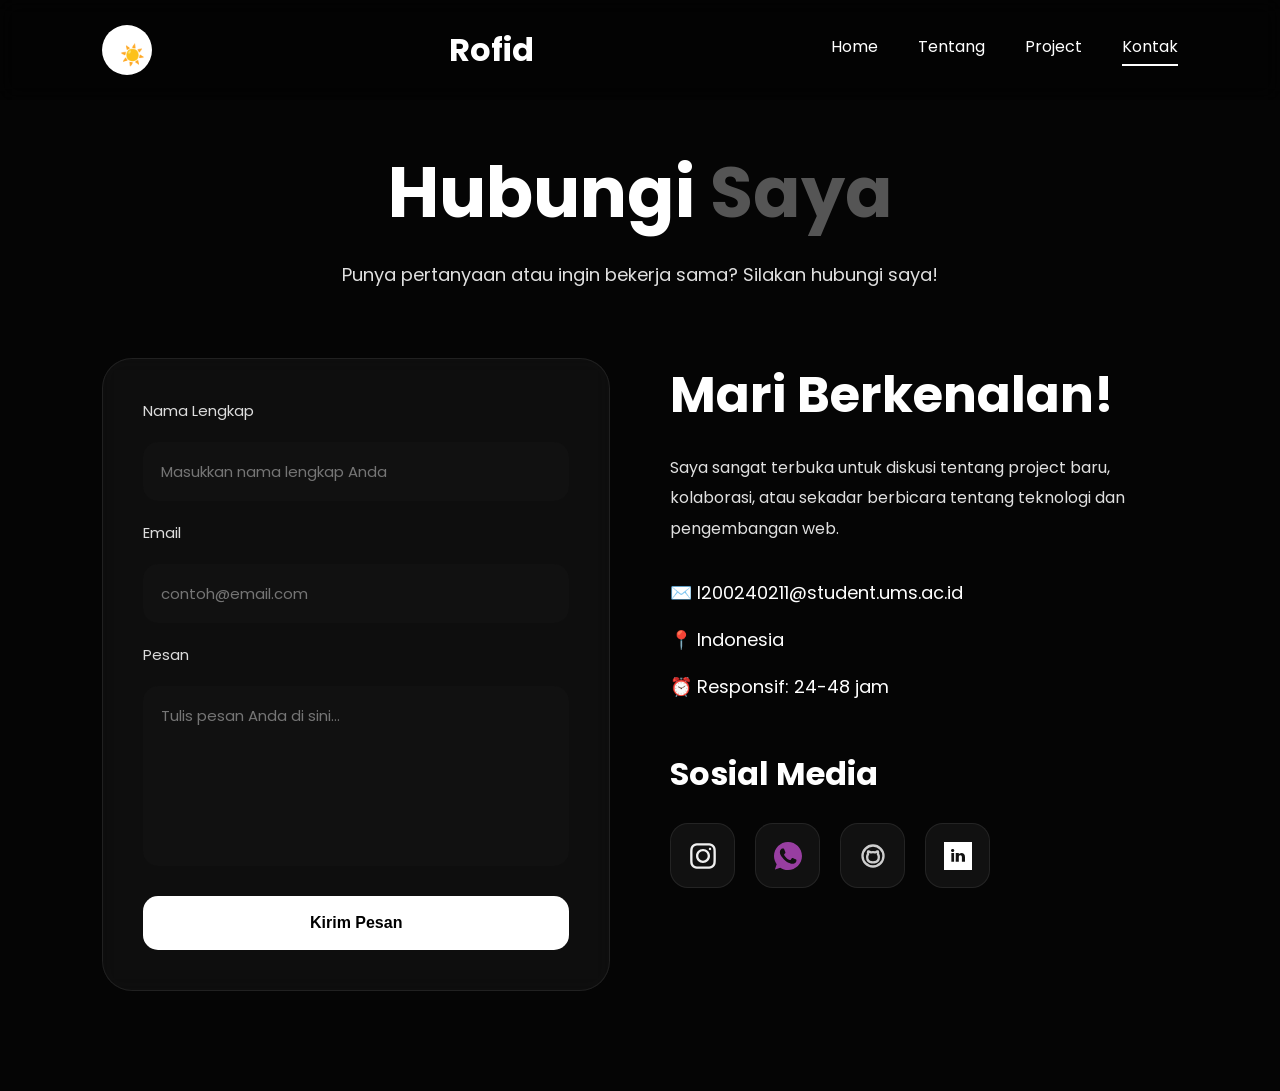
<file: contact.html>
<!DOCTYPE html>
<html lang="id">

<head>

<meta charset="UTF-8">
<meta name="viewport" content="width=device-width, initial-scale=1.0">

<title>Contact | Rofid</title>

<link rel="preconnect" href="https://fonts.googleapis.com">

<link href="https://fonts.googleapis.com/css2?family=Poppins:wght@300;400;500;700;800&display=swap" rel="stylesheet">

<link rel="stylesheet" href="css/style.css">

</head>

<body>

<!-- HEADER -->
<header>

    <button id="theme-toggle">☀️</button>

    <div class="logo">
        Rofid
    </div>

    <nav>

        <a href="index.html">Home</a>

        <a href="portfolio.html">Tentang</a>

        <a href="index.html#project">Project</a>

        <a href="contact.html" class="active">
            Kontak
        </a>
        

    </nav>

</header>

<!-- CONTACT -->
<section class="contact-page">

    <!-- TITLE -->
    <div class="contact-title">

        <h1>
            Hubungi <span>Saya</span>
        </h1>

        <p>
            Punya pertanyaan atau ingin bekerja sama?
            Silakan hubungi saya!
        </p>

    </div>

    <!-- CONTENT -->
    <div class="contact-container">

        <!-- FORM -->
        <div class="contact-form">

            <form>

                <label for="name">
                    Nama Lengkap
                </label>

                <input
                id="name"
                type="text"
                placeholder="Masukkan nama lengkap Anda">

                <label for="email">
                    Email
                </label>

                <input
                id="email"
                type="email"
                placeholder="contoh@email.com">

                <label for="message">
                    Pesan
                </label>

                <textarea
                id="message"
                placeholder="Tulis pesan Anda di sini..."></textarea>

                <button type="submit">
                    Kirim Pesan
                </button>

            </form>

        </div>

        <!-- INFO -->
        <div class="contact-info">

            <h2>
                Mari Berkenalan!
            </h2>

            <p>
                Saya sangat terbuka untuk diskusi
                tentang project baru, kolaborasi,
                atau sekadar berbicara tentang
                teknologi dan pengembangan web.
            </p>

            <!-- ITEM -->
            <div class="info-item">
                ✉️ l200240211@student.ums.ac.id
            </div>

            <div class="info-item">
                📍 Indonesia
            </div>

            <div class="info-item">
                ⏰ Responsif: 24-48 jam
            </div>

            <!-- SOCIAL -->
            <h3>
                Sosial Media
            </h3>

            <div class="social-icons">

    <a href="https://instagram.com/rofid__/" target="_blank"> 

        <img src="images/icons/instagram.svg" alt="Instagram">

    </a>

    <a href="https://wa.me/6285865696308" target="_blank">

        <img src="images/icons/whatsapp.svg" alt="WhatsApp">

    </a>

    <a href="https://github.com/tif1330/membangun-website-personal-l200240211-Rofid-1" target="_blank">

        <img src="images/icons/github.svg" alt="GitHub">

    </a>

    <a href="#">
        <img src="images/icons/linkedin.svg" alt="LinkedIn">
    </a>

</div>

        </div>

    </div>

</section>

<!-- DARK MODE -->
<script>

const toggleBtn =
document.getElementById("theme-toggle");

toggleBtn.onclick = function(){

    document.body.classList.toggle("light-mode");

    if(document.body.classList.contains("light-mode")){

        toggleBtn.innerHTML = "🌙";

    } else{

        toggleBtn.innerHTML = "☀️";

    }

}

</script>

</body>
</html>
</file>
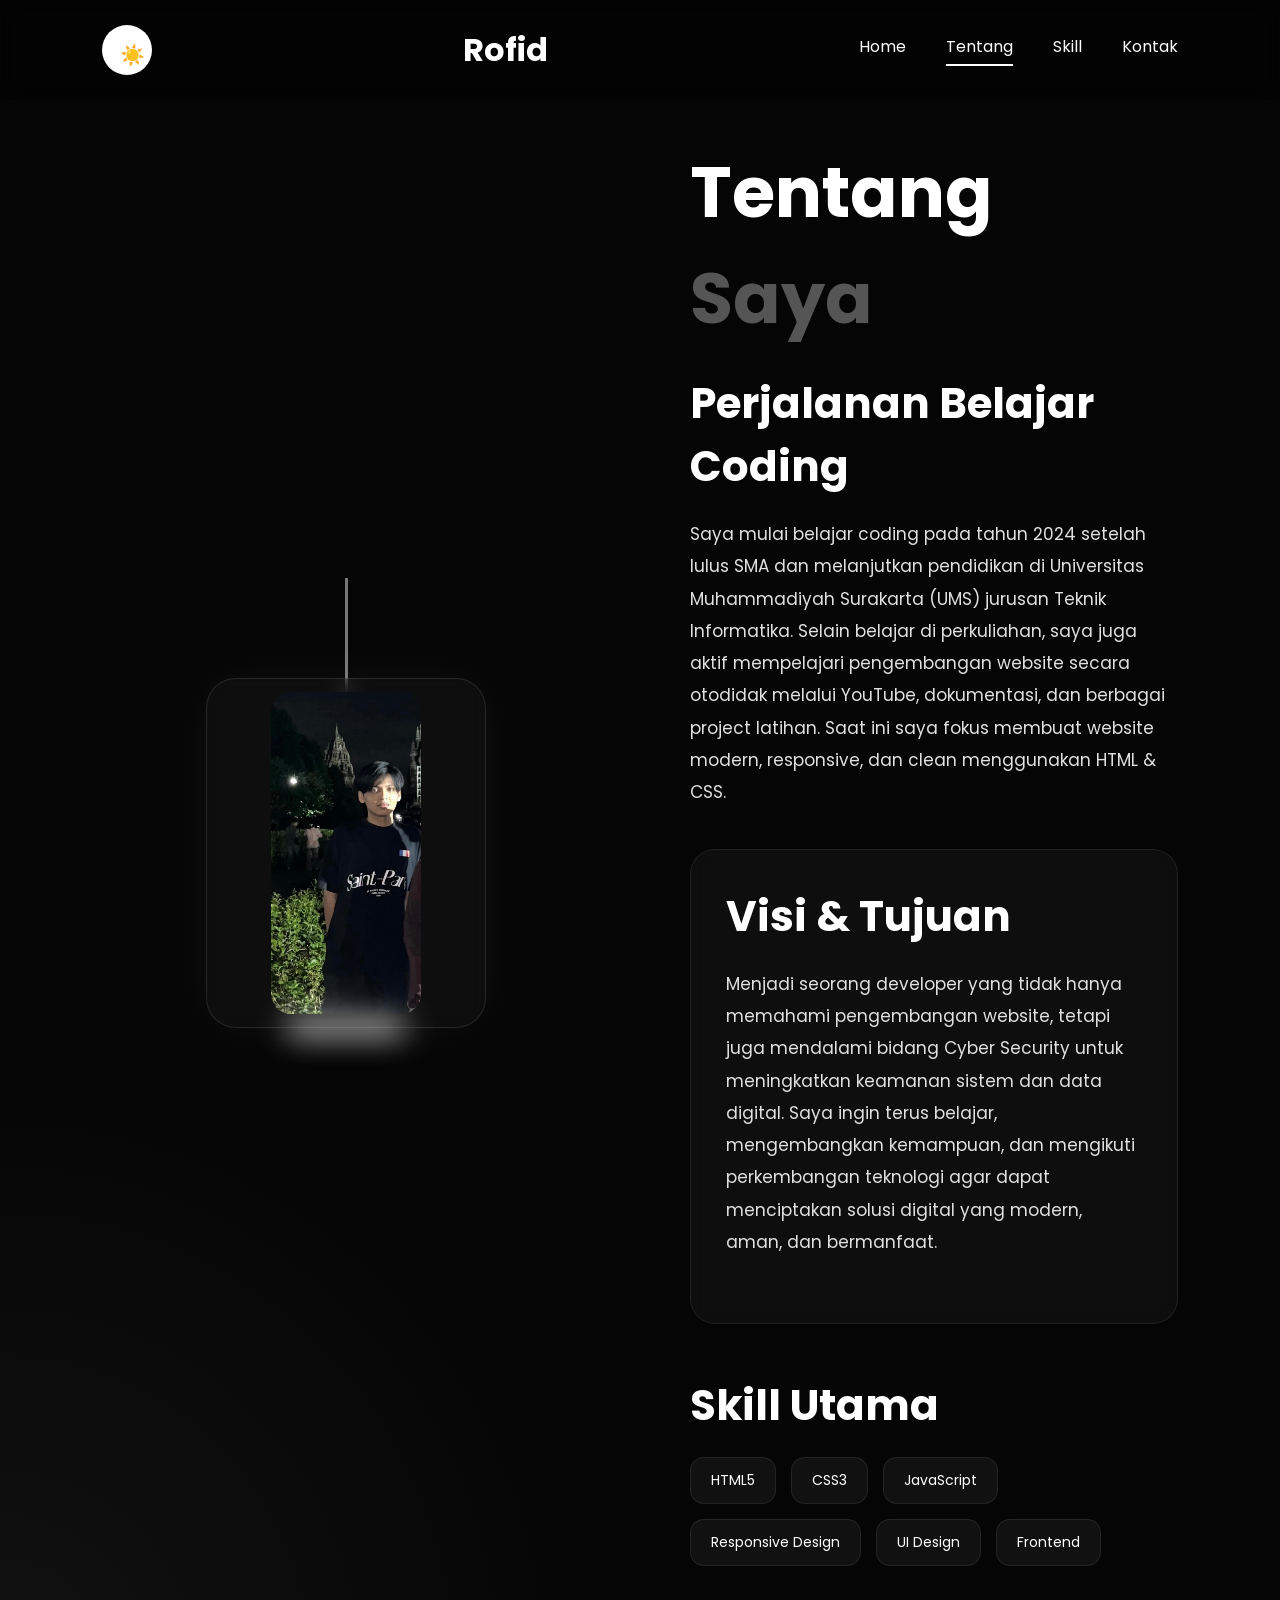
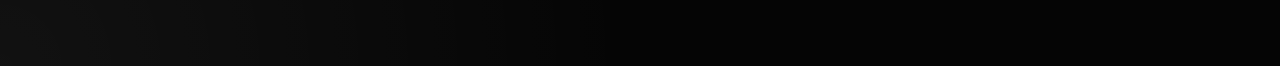
<file: portfolio.html>
<!DOCTYPE html>
<html lang="id">

<head>

<meta charset="UTF-8">
<meta name="viewport" content="width=device-width, initial-scale=1.0">

<title>Portfolio | Rofid</title>

<link rel="preconnect" href="https://fonts.googleapis.com">

<link href="https://fonts.googleapis.com/css2?family=Poppins:wght@300;400;500;700;800&display=swap" rel="stylesheet">

<link rel="stylesheet" href="css/style.css">

</head>

<body>

<!-- HEADER -->
<header>

    <button id="theme-toggle">☀️</button>

    <div class="logo">
        Rofid
    </div>

    <nav>

        <a href="index.html">Home</a>

        <a href="portfolio.html" class="active">
            Tentang
        </a>

        <a href="#skills">Skill</a>

        <a href="contact.html">
            Kontak
        </a>

    </nav>

</header>

<!-- ABOUT -->
<section class="about-page">

    <!-- FOTO -->
    <div class="about-image">

        <!-- TALI -->
        <div class="hanger"></div>

        <!-- CARD -->
        <div class="profile-card">

            <img src="images/profile.jpeg" alt="Foto profil Rofid">

            <!-- GLOW -->
            <div class="bottom-light"></div>

        </div>

    </div>

    <!-- TEXT -->
    <div class="about-content">

        <h1>
            Tentang <span>Saya</span>
        </h1>

        <h2>
            Perjalanan Belajar Coding
        </h2>

        <p>
            Saya mulai belajar coding pada tahun 2024 setelah lulus SMA
            dan melanjutkan pendidikan di Universitas Muhammadiyah Surakarta (UMS)
            jurusan Teknik Informatika.

            Selain belajar di perkuliahan, saya juga aktif mempelajari
            pengembangan website secara otodidak melalui YouTube,
            dokumentasi, dan berbagai project latihan.

            Saat ini saya fokus membuat website modern,
            responsive, dan clean menggunakan HTML & CSS.
        </p>

        <!-- VISI -->
        <div class="vision-card">

            <h2>
                Visi & Tujuan
            </h2>

            <p>
                Menjadi seorang developer yang tidak hanya memahami
                pengembangan website, tetapi juga mendalami bidang
                Cyber Security untuk meningkatkan keamanan sistem
                dan data digital.

                Saya ingin terus belajar, mengembangkan kemampuan,
                dan mengikuti perkembangan teknologi agar dapat
                menciptakan solusi digital yang modern, aman,
                dan bermanfaat.
            </p>
        </div>

        <!-- SKILL -->
        <div id="skills">

            <h2 class="skill-title">
                Skill Utama
            </h2>

            <div class="skills">

                <span>HTML5</span>

                <span>CSS3</span>

                <span>JavaScript</span>

                <span>Responsive Design</span>

                <span>UI Design</span>

                <span>Frontend</span>

            </div>

        </div>

    </div>

</section>

<!-- DARK MODE -->
<script>

const toggleBtn =
document.getElementById("theme-toggle");

toggleBtn.onclick = function(){

    document.body.classList.toggle("light-mode");

    if(document.body.classList.contains("light-mode")){

        toggleBtn.innerHTML = "🌙";

    } else{

        toggleBtn.innerHTML = "☀️";

    }

}

</script>

</body>
</html>
</file>
<file: css/style.css>
/* RESET */
*{
    margin:0;
    padding:0;
    box-sizing:border-box;
}

html{
    scroll-behavior:smooth;
}

body{
    font-family:'Poppins',sans-serif;

    background:#050505;

    color:white;

    overflow-x:hidden;
}

/* HEADER */
header{
    width:100%;

    padding:25px 8%;

    display:flex;

    justify-content:space-between;

    align-items:center;

    position:fixed;

    top:0;

    left:0;

    z-index:1000;

    background:rgba(0,0,0,.4);

    backdrop-filter:blur(10px);
}

.logo{
    font-size:32px;

    font-weight:700;
}

nav{
    display:flex;

    gap:40px;
}

nav a{
    color:white;

    text-decoration:none;

    font-size:16px;

    transition:.3s;
}

nav a:hover{
    color:#e0e0e0;
}

/* HERO */
.hero{
    min-height:100vh;

    padding:120px 8%;

    display:flex;

    justify-content:space-between;

    align-items:center;

    gap:100px;

    background:
    radial-gradient(circle at top right,
    rgba(255,255,255,.08),
    transparent 30%);
}

.hero-text{
    flex:1;
}


.hero-text h1{
    font-size:90px;

    line-height:1.1;

    margin:20px 0;

    font-weight:800;
}

.hero-text p{
    color:#e0e0e0;

    font-size:18px;

    line-height:1.8;

    max-width:600px;
}

/* BUTTON */
.hero-buttons{
    margin-top:40px;

    display:flex;

    gap:20px;
}

.btn-primary,
.btn-secondary{
    padding:15px 35px;

    border-radius:15px;

    text-decoration:none;

    font-weight:500;

    transition:.3s;
}

.btn-primary{
    background:white;

    color:black;
}

.btn-primary:hover{
    transform:translateY(-5px);
}

.btn-secondary{
    border:1px solid #444;

    color:white;
}

.btn-secondary:hover{
    background:white;

    color:black;
}

/* FOTO */
.hero-image{
    flex:1;

    display:flex;

    justify-content:center;

    position:relative;
}

/* TALI */
.hanger{
    width:3px;

    height:120px;

    background:#777;

    position:absolute;

    top:-100px;
}

/* CARD */
.profile-card{
    width:280px;

    height:350px;

    background:rgba(255,255,255,.04);

    border:1px solid rgba(255,255,255,.1);

    border-radius:30px;

    backdrop-filter:blur(10px);

    display:flex;

    justify-content:center;

    align-items:center;

    position:relative;

    box-shadow:
    0 0 50px rgba(255,255,255,.05);
}

/* FOTO */
.profile-card img{
    width:150px;

    border-radius:20px;

    object-fit:cover;
}

/* GLOW */
.bottom-light{
    width:120px;

    height:20px;

    background:white;

    border-radius:50px;

    position:absolute;

    bottom:-10px;

    filter:blur(15px);

    opacity:.7;
}

/* PROJECT */
.project-section{
    padding:120px 8%;
}

.section-title span{
    color:#555;

    font-size:16px;
}

.section-title h1{
    font-size:70px;

    margin-top:10px;
}

/* GRID */
.project-grid{
    margin-top:60px;

    display:grid;

    grid-template-columns:repeat(2,1fr);

    gap:35px;
}

/* CARD */
.project-card{
    background:rgba(255,255,255,.03);

    border:1px solid rgba(255,255,255,.08);

    border-radius:30px;

    padding:40px;

    transition:.3s;

    backdrop-filter:blur(10px);
}

.project-card:hover{
    transform:translateY(-10px);

    border-color:white;
}

/* ICON */
.project-icon{
    font-size:50px;

    margin-bottom:30px;
}

.project-card h3{
    font-size:30px;

    margin-bottom:15px;
}

.project-card p{
    color:#e0e0e0;

    line-height:1.8;

    margin-bottom:30px;
}

/* BUTTON PROJECT */
.project-buttons{
    display:flex;

    gap:15px;
}

.project-buttons a{
    padding:12px 25px;

    border:1px solid #444;

    border-radius:12px;

    text-decoration:none;

    color:white;

    transition:.3s;
}

.project-buttons a:hover{
    background:white;

    color:black;
}

/* CONTACT */
.contact-section{
    padding:120px 8%;

    display:flex;

    justify-content:space-between;

    gap:80px;
}

.contact-left{
    flex:1;
}

.contact-left span{
    color:#555;
}

.contact-left h1{
    font-size:70px;

    margin:20px 0;
}

.contact-left p{
    color:#e0e0e0;

    line-height:1.8;
}

/* FORM */
.contact-right{
    flex:1;
}

form{
    display:flex;

    flex-direction:column;

    gap:20px;
}

input,
textarea{
    width:100%;

    padding:18px;

    border:none;

    outline:none;

    border-radius:15px;

    background:#111;

    color:white;

    font-family:'Poppins',sans-serif;
}

textarea{
    height:180px;

    resize:none;
}

button{
    padding:18px;

    border:none;

    border-radius:15px;

    background:white;

    color:black;

    font-weight:600;

    cursor:pointer;

    transition:.3s;
}

button:hover{
    transform:translateY(-5px);
}

/* RESPONSIVE */
@media(max-width:1000px){

    .hero,
    .contact-section{
        flex-direction:column;
    }

    .project-grid{
        grid-template-columns:1fr;
    }

    .hero-text h1{
        font-size:60px;
    }

    .section-title h1,
    .contact-left h1{
        font-size:50px;
    }

}

/* LIGHT MODE */
body.light-mode{

    background:#f5f5f5;

    color:black;
}

/* HEADER */
body.light-mode header{

    background:rgba(255,255,255,.7);
}

/* NAV */
body.light-mode nav a{

    color:black;
}

/* TEXT */
body.light-mode .small-text,
body.light-mode .section-title span,
body.light-mode .contact-left span{

    color:#444;
}

body.light-mode .hero-text p,
body.light-mode .project-card p,
body.light-mode .contact-left p{

    color:#555;
}

/* BUTTON */
body.light-mode .btn-primary{

    background:black;

    color:white;
}

body.light-mode .btn-secondary{

    border:1px solid #ccc;

    color:black;
}

body.light-mode .btn-secondary:hover{

    background:black;

    color:white;
}

/* PROFILE CARD */
body.light-mode .profile-card{

    background:rgba(0,0,0,.03);

    border:1px solid rgba(0,0,0,.1);

    box-shadow:0 0 40px rgba(0,0,0,.05);
}

/* PROJECT CARD */
body.light-mode .project-card{

    background:white;

    border:1px solid #ddd;
}

body.light-mode .project-card:hover{

    border-color:black;
}

/* PROJECT BUTTON */
body.light-mode .project-buttons a{

    color:black;

    border:1px solid #ccc;
}

body.light-mode .project-buttons a:hover{

    background:black;

    color:white;
}

/* INPUT */
body.light-mode input,
body.light-mode textarea{

    background:white;

    color:black;

    border:1px solid #ddd;
}

/* BUTTON FORM */
body.light-mode button{

    background:black;

    color:white;
}

/* THEME BUTTON */
#theme-toggle{

    width:50px;

    height:50px;

    border:none;

    border-radius:50%;

    background:white;

    color:black;

    font-size:20px;

    cursor:pointer;

    transition:.3s;
}

#theme-toggle:hover{

    transform:rotate(180deg);
}

/* LIGHT MODE BUTTON */
body.light-mode #theme-toggle{

    background:black;

    color:white;
}

/* ========================= */
/* ABOUT PAGE */
/* ========================= */

.about-page{

    min-height:100vh;

    padding:140px 8% 100px;

    display:flex;

    justify-content:space-between;

    align-items:center;

    gap:100px;

    background:
    radial-gradient(circle at bottom left,
    rgba(255,255,255,.05),
    transparent 30%);
}

/* FOTO */
.about-image{

    flex:1;

    display:flex;

    justify-content:center;

    position:relative;
}

/* CONTENT */
.about-content{

    flex:1;
}

.about-content h1{

    font-size:70px;

    margin-bottom:20px;
}

.about-content h1 span{

    color:#555;
}

.about-content h2{

    font-size:42px;

    margin-bottom:20px;
}

.about-content p{

    color:#e0e0e0;

    line-height:1.9;

    font-size:17px;

    margin-bottom:30px;
}

/* CARD */
.vision-card{

    margin-top:40px;

    padding:35px;

    background:rgba(255,255,255,.04);

    border:1px solid rgba(255,255,255,.08);

    border-radius:25px;

    backdrop-filter:blur(10px);
}

.vision-card h3{

    font-size:32px;

    margin-bottom:15px;
}

/* SKILL */
.skill-title{

    margin-top:50px;
}

.skills{

    display:flex;

    flex-wrap:wrap;

    gap:15px;

    margin-top:20px;
}

.skills span{

    padding:12px 20px;

    background:rgba(255,255,255,.05);

    border:1px solid rgba(255,255,255,.08);

    border-radius:14px;

    font-size:14px;

    transition:.3s;
}

.skills span:hover{

    background:white;

    color:black;

    transform:translateY(-5px);
}

/* ACTIVE NAV */
nav .active{

    border-bottom:2px solid white;

    padding-bottom:5px;
}

/* RESPONSIVE */
@media(max-width:1000px){

    .about-page{

        flex-direction:column;

        text-align:center;
    }

    .about-content h1{

        font-size:50px;
    }

    .about-content h2{

        font-size:32px;
    }

    .skills{

        justify-content:center;
    }

}

.about-page{

    min-height:100vh;

    padding:140px 8% 100px;

    display:flex;

    justify-content:space-between;

    align-items:center;

    gap:100px;

    background:
    radial-gradient(circle at bottom left,
    rgba(255,255,255,.05),
    transparent 30%);
}

/* FOTO */
.about-image{

    flex:1;

    display:flex;

    justify-content:center;

    position:relative;
}

/* CONTENT */
.about-content{

    flex:1;
}

.about-content h1{

    font-size:70px;

    margin-bottom:20px;
}

.about-content h1 span{

    
    color:#555;
}

.about-content h2{

    font-size:42px;

    margin-bottom:20px;
}

.about-content p{

    color:#e0e0e0;

    line-height:1.9;

    font-size:17px;

    margin-bottom:30px;
}

/* CARD */
.vision-card{

    margin-top:40px;

    padding:35px;

    background:rgba(255,255,255,.04);

    border:1px solid rgba(255,255,255,.08);

    border-radius:25px;

    backdrop-filter:blur(10px);
}

.vision-card h3{

    font-size:32px;

    margin-bottom:15px;
}

/* SKILL */
.skill-title{

    margin-top:50px;
}

.skills{

    display:flex;

    flex-wrap:wrap;

    gap:15px;

    margin-top:20px;
}

.skills span{

    padding:12px 20px;

    background:rgba(255,255,255,.05);

    border:1px solid rgba(255,255,255,.08);

    border-radius:14px;

    font-size:14px;

    transition:.3s;
}

.skills span:hover{

    background:white;

    color:black;

    transform:translateY(-5px);
}

/* ACTIVE NAV */
nav .active{

    border-bottom:2px solid white;

    padding-bottom:5px;
}

/* RESPONSIVE */
@media(max-width:1000px){

    .about-page{

        flex-direction:column;

        text-align:center;
    }

    .about-content h1{

        font-size:50px;
    }

    .about-content h2{

        font-size:32px;
    }

    .skills{

        justify-content:center;
    }

}
/* ========================= */
/* CONTACT PAGE */
/* ========================= */

.contact-page{

    min-height:100vh;

    padding:140px 8% 100px;
}

/* TITLE */
.contact-title{

    text-align:center;

    margin-bottom:70px;
}

.contact-title h1{

    font-size:70px;

    margin-bottom:15px;
}

.contact-title h1 span{

    color:#555;
}

.contact-title p{

    color:#e0e0e0;

    font-size:18px;
}

/* CONTAINER */
.contact-container{

    display:grid;

    grid-template-columns:1fr 1fr;

    gap:60px;
}

/* FORM */
.contact-form{

    background:rgba(255,255,255,.04);

    border:1px solid rgba(255,255,255,.08);

    border-radius:30px;

    padding:40px;

    backdrop-filter:blur(10px);
}

.contact-form form{

    display:flex;

    flex-direction:column;

    gap:20px;
}

.contact-form label{

    font-size:15px;

    color:#ddd;
}

.contact-form input,
.contact-form textarea{

    width:100%;

    padding:18px;

    border:none;

    outline:none;

    border-radius:15px;

    background:#111;

    color:white;

    font-family:'Poppins',sans-serif;

    font-size:15px;
}

.contact-form textarea{

    height:180px;

    resize:none;
}

/* BUTTON */
.contact-form button{

    margin-top:10px;

    padding:18px;

    border:none;

    border-radius:15px;

    background:white;

    color:black;

    font-size:16px;

    font-weight:600;

    cursor:pointer;

    transition:.3s;
}

.contact-form button:hover{

    transform:translateY(-5px);
}

/* INFO */
.contact-info h2{

    font-size:50px;

    margin-bottom:20px;
}

.contact-info p{

    color:#e0e0e0;

    line-height:1.9;

    margin-bottom:35px;
}

/* ITEM */
.info-item{

    margin-bottom:20px;

    font-size:18px;
}

/* SOCIAL */
.contact-info h3{

    margin-top:50px;

    margin-bottom:20px;

    font-size:32px;
}

.social-icons{

    display:flex;

    gap:20px;
}

.social-icons a{

    width:60px;

    height:60px;

    display:flex;

    justify-content:center;

    align-items:center;

    background:rgba(255,255,255,.05);

    border:1px solid rgba(255,255,255,.08);

    border-radius:18px;

    text-decoration:none;

    font-size:24px;

    transition:.3s;
}

.social-icons a:hover{

    background:white;

    transform:translateY(-5px);
}

/* ACTIVE NAV */
nav .active{

    border-bottom:2px solid white;

    padding-bottom:5px;
}

/* RESPONSIVE */
@media(max-width:1000px){

    .contact-container{

        grid-template-columns:1fr;
    }

    .contact-title h1{

        font-size:50px;
    }

    .contact-info h2{

        font-size:38px;
    }

}

.social-icons{
    display: flex;
    gap: 20px;
    margin-top: 20px;
}

.social-icons a{
    width: 60px;
    height: 60px;
    border-radius: 18px;
    background: #111;

    display: flex;
    justify-content: center;
    align-items: center;

    color: white;
    font-size: 24px;

    border: 1px solid #222;

    transition: 0.3s;
}

.social-icons a:hover{
    transform: translateY(-5px);
    background: white;
    color: black;
}

/* SOCIAL ICONS */
.social-icons{

    display:flex;

    gap:20px;

    margin-top:25px;
}

.social-icons a{

    width:65px;

    height:65px;

    display:flex;

    justify-content:center;

    align-items:center;

    background:rgba(255,255,255,.05);

    border:1px solid rgba(255,255,255,.08);

    border-radius:18px;

    transition:.3s;
}

.social-icons a:hover{

    transform:translateY(-5px);

    background:white;
}

.social-icons img{

    width:28px;

    height:28px;

    filter:invert(1);

    transition:.3s;
}

.social-icons a:hover img{

    filter:invert(0);
}

a:focus,
button:focus,
input:focus,
textarea:focus{

    outline:2px solid white;

    outline-offset:4px;
}

/* LIGHT MODE ABOUT TEXT */
body.light-mode .about-content p{

    color:#444;
}

body.light-mode .vision-card p{

    color:#444;
}

body.light-mode .skills span{

    color:#111;
}

body.light-mode .about-content span{

    color:#555;
}

/* LIGHT MODE ABOUT */
body.light-mode .about-content p{

    color:#444;
}

/* LIGHT MODE VISI */
body.light-mode .vision-card p{

    color:#444;
}

.small-text{
    color:#d6d6d6;

    font-size:18px;
}

/* FIX LIGHT MODE ABOUT TEXT */
body.light-mode .about-content p{

    color:#222 !important;
}

body.light-mode .vision-card p{

    color:#222 !important;
}

body.light-mode .contact-info p,
body.light-mode .contact-title p,
body.light-mode .contact-form label{

    color:#222;
}

/* LIGHT MODE SOCIAL ICON */
body.light-mode .social-icons img{

    filter:invert(0);
}

body.light-mode .social-icons a{

    background:white;

    border:1px solid #ccc;
}

/* LIGHT MODE FOCUS */
body.light-mode a:focus,
body.light-mode button:focus,
body.light-mode input:focus,
body.light-mode textarea:focus{

    outline:2px solid black;
}
</file>
